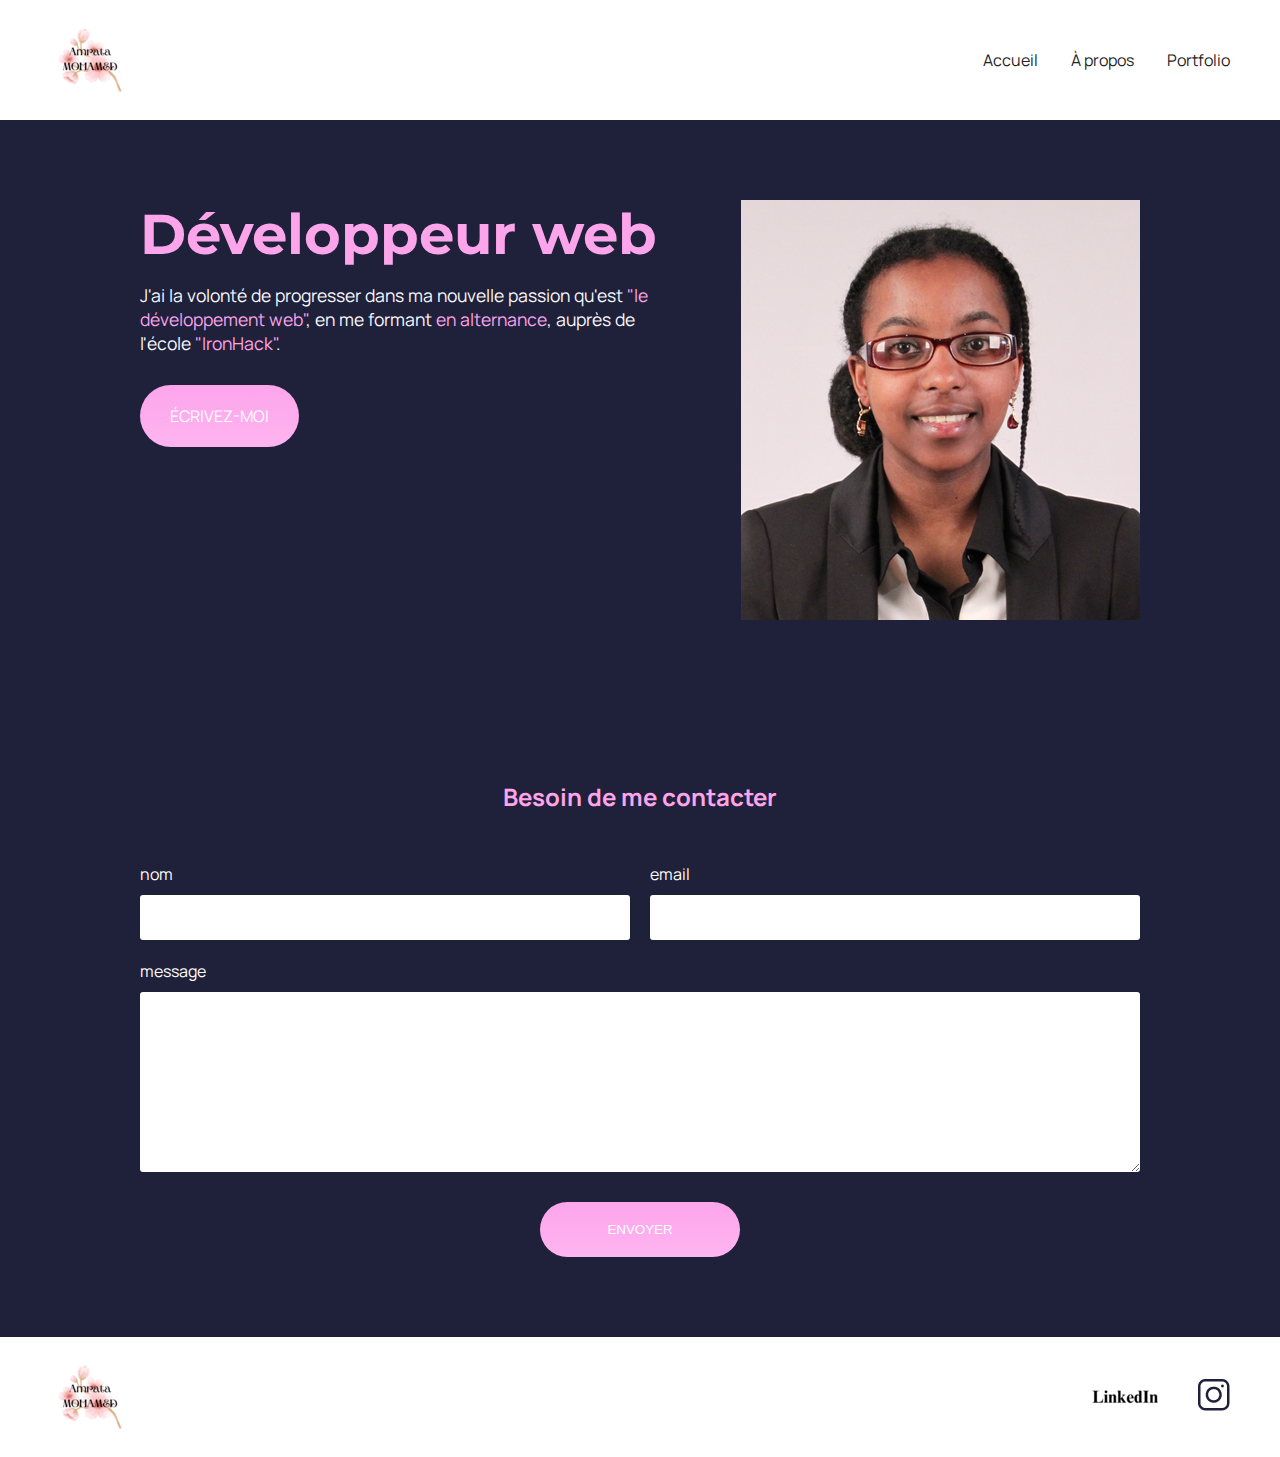
<file: index.html>
<!DOCTYPE html>
<html lang="fr">

<head>
    <meta charset="utf-8">
    <title>Accueil - Amrata MOHAMED - Développeur Web en Alternance</title>
    <link href="style.css" rel="stylesheet">
    <link href="style/index.css" rel="stylesheet" >
    <link rel="preconnect" href="https://fonts.googleapis.com">
    <link rel="preconnect" href="https://fonts.gstatic.com" crossorigin>
    <link href="https://fonts.googleapis.com/css2?family=Manrope&family=Montserrat&display=swap" rel="stylesheet">
</head>

<body>
    <!-- Voici un commentaire -->
    <header>
        <nav>
            <img src="images/logo-amra.png" alt="Logo Amrata MOHAMED">
            <div>
                <a href="index.html">Accueil</a>
                <a href="a-propos.html">À propos</a>
                <a href="portfolio.html">Portfolio</a>
            </div>
        </nav>
    </header>
    <main>
        <section class="accueil-introduction">
            <div>
                <h1>Développeur web</h1>
                <p>
                    J'ai la volonté de progresser dans ma nouvelle passion qu'est <em>"le développement web"</em>, en me formant <em>en alternance</em>, auprès de l'école <em>"IronHack"</em>. 
                </p>
                <a href="#contact" class="cta">ÉCRIVEZ-MOI</a>
            </div>
                <img src="images/photo-amra.png" alt="Portrait de Amrata MOHAMED">
        </section>
        <section id="contact" class="section-contact">
            <h2>Besoin de me contacter</h2>
            <form method="get" action="#">
                <div class="form-nom-email">
                    <div class="form-column">
                        <label for="nom">nom</label>
                        <input type="text" name="nom" id="nom" >
                    </div>
                    <div class="form-column">
                        <label for="email">email</label>
                        <input type="email" name="email" id="email" >
                    </div>
                </div>
                <label for="message">message</label>
                <textarea name="message" id="message" rows="10"></textarea>
                <input type="submit" value="ENVOYER" class="cta" >
            </form>
        </section>    
    </main>
    <footer>
        <img src="images/logo-amra.png" alt="Logo Amrata MOHAMED">
        <div>
            <a target="_blank" href="https://www.linkedin.com/in/amratamohamed/" class="lien-icone">
                <img src="images/linkedin.png" alt="Logo LinkedIn"></a>
            <a target="_blank" href="https://www.instagram.com/amrata.mo/?hl=fr" class="lien-icone">
                <img src="images/instagram.png" alt="Logo Instagram"></a>
        </div>
    </footer>
</body>

</html>
</file>
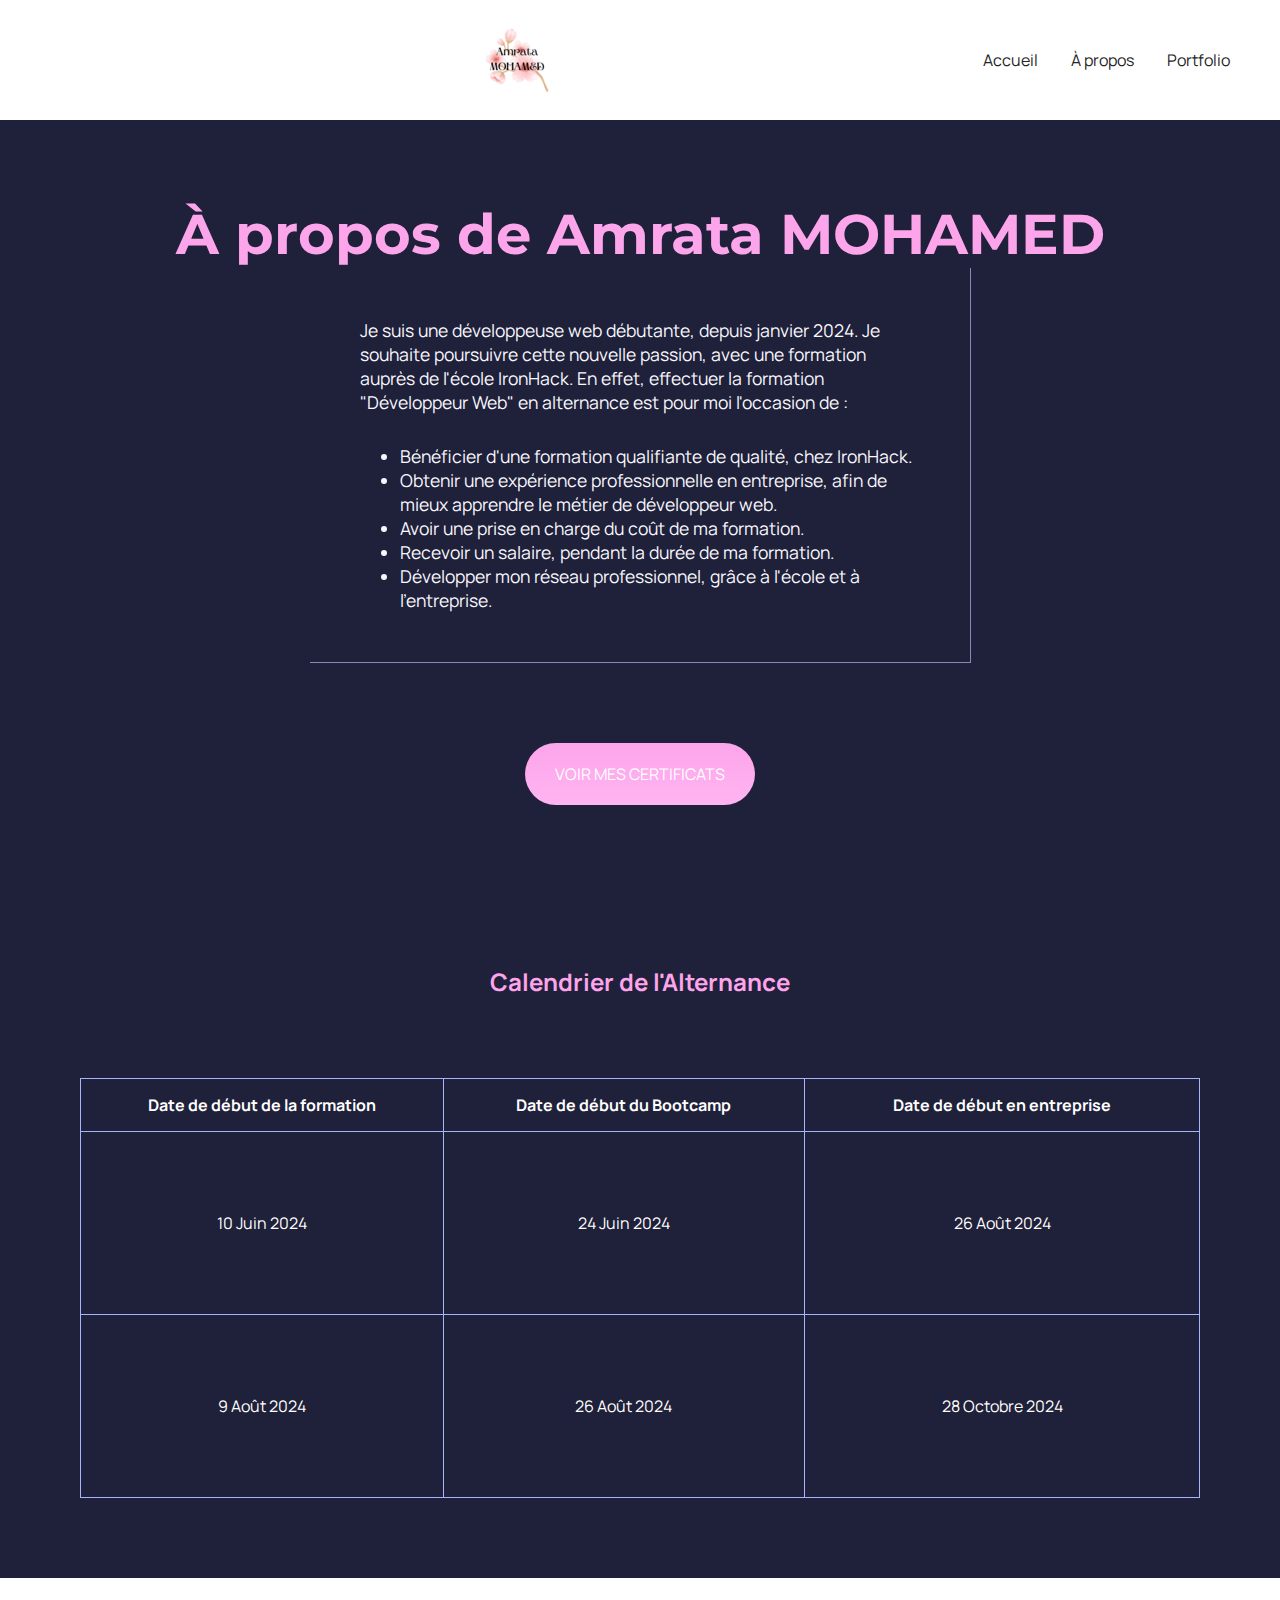
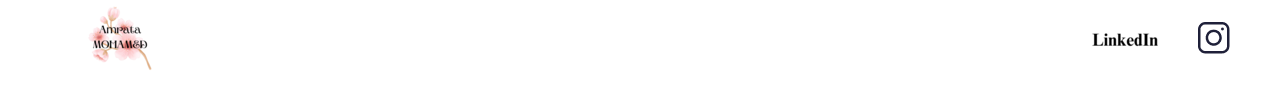
<file: a-propos.html>
<!DOCTYPE html>
<html lang="fr">

<head>
    <meta charset="utf-8">
    <title>Accueil - Amrata MOHAMED - Développeur Web en Alternance</title>
    <link href="style.css" rel="stylesheet">
    <link href="style/a-propos.css" rel="stylesheet" >
    <link rel="preconnect" href="https://fonts.googleapis.com">
    <link rel="preconnect" href="https://fonts.gstatic.com" crossorigin>
    <link href="https://fonts.googleapis.com/css2?family=Manrope&family=Montserrat&display=swap" rel="stylesheet">
</head>

<body>
    <header>
        <nav>
            <a href="index.html" class="lien-icone"></a>
                <img src="images/logo-amra.png" alt="Logo Amrata MOHAMED">

            <div>
                <a href="index.html">Accueil</a>
                <a href="a-propos.html">À propos</a>
                <a href="portfolio.html">Portfolio</a>
            </div>
        </nav>
    </header>
    <main class="a-propos-main">
        <section>

            <h1>À propos de Amrata MOHAMED</h1>
            <div class="carre-contenu">
                <p>
                    Je suis une développeuse web débutante, depuis janvier 2024. Je souhaite poursuivre cette nouvelle passion, avec une formation auprès de l'école IronHack. En effet, effectuer la formation "Développeur Web" en alternance est pour moi l'occasion de :
                </p>
                <ul>
                    <li>Bénéficier d'une formation qualifiante de qualité, chez IronHack.</li>
                    <li>Obtenir une expérience professionnelle en entreprise, afin de mieux apprendre le métier de développeur web.</li>
                    <li>Avoir une prise en charge du coût de ma formation.</li>
                    <li>Recevoir un salaire, pendant la durée de ma formation.</li>
                    <li>Développer mon réseau professionnel, grâce à l'école et à l'entreprise.</li>
                </ul>
            </div>
            <div>
                <a href="portfolio.html" class="cta">VOIR MES CERTIFICATS</a>
            </div>
        </section>
        <section>
            <h2>Calendrier de l'Alternance</h2>
            <table>
                <thead>
                    <tr>
                        <th>Date de début de la formation</th>
                        <th>Date de début du Bootcamp</th>
                        <th>Date de début en entreprise</th>
                    </tr>
                </thead>
                <tbody>
                    <tr>
                        <td>10 Juin 2024</td>
                        <td>24 Juin 2024</td>
                        <td>26 Août 2024</td>
                    </tr>
                    <tr>
                        <td>9 Août 2024</td>
                        <td>26 Août 2024</td>
                        <td>28 Octobre 2024</td>
                    </tr>
                </tbody>
            </table>
            </h2>

        </section>
    </main>
    <footer>
        <a href="index.html" class="lien-icone">
            <img src="images/logo-amra.png" alt="Logo Amrata MOHAMED"></a>
        <div>
            <a target="_blank" href="https://www.linkedin.com/in/amratamohamed/" class="lien-icone">
                <img src="images/linkedin.png" alt="Logo LinkedIn"></a>
            <a target="_blank" href="https://www.instagram.com/amrata.mo/?hl=fr" class="lien-icone">
                <img src="images/instagram.png" alt="Logo Instagram"></a>
        </div>
    </footer>
</body>

</html>
</file>
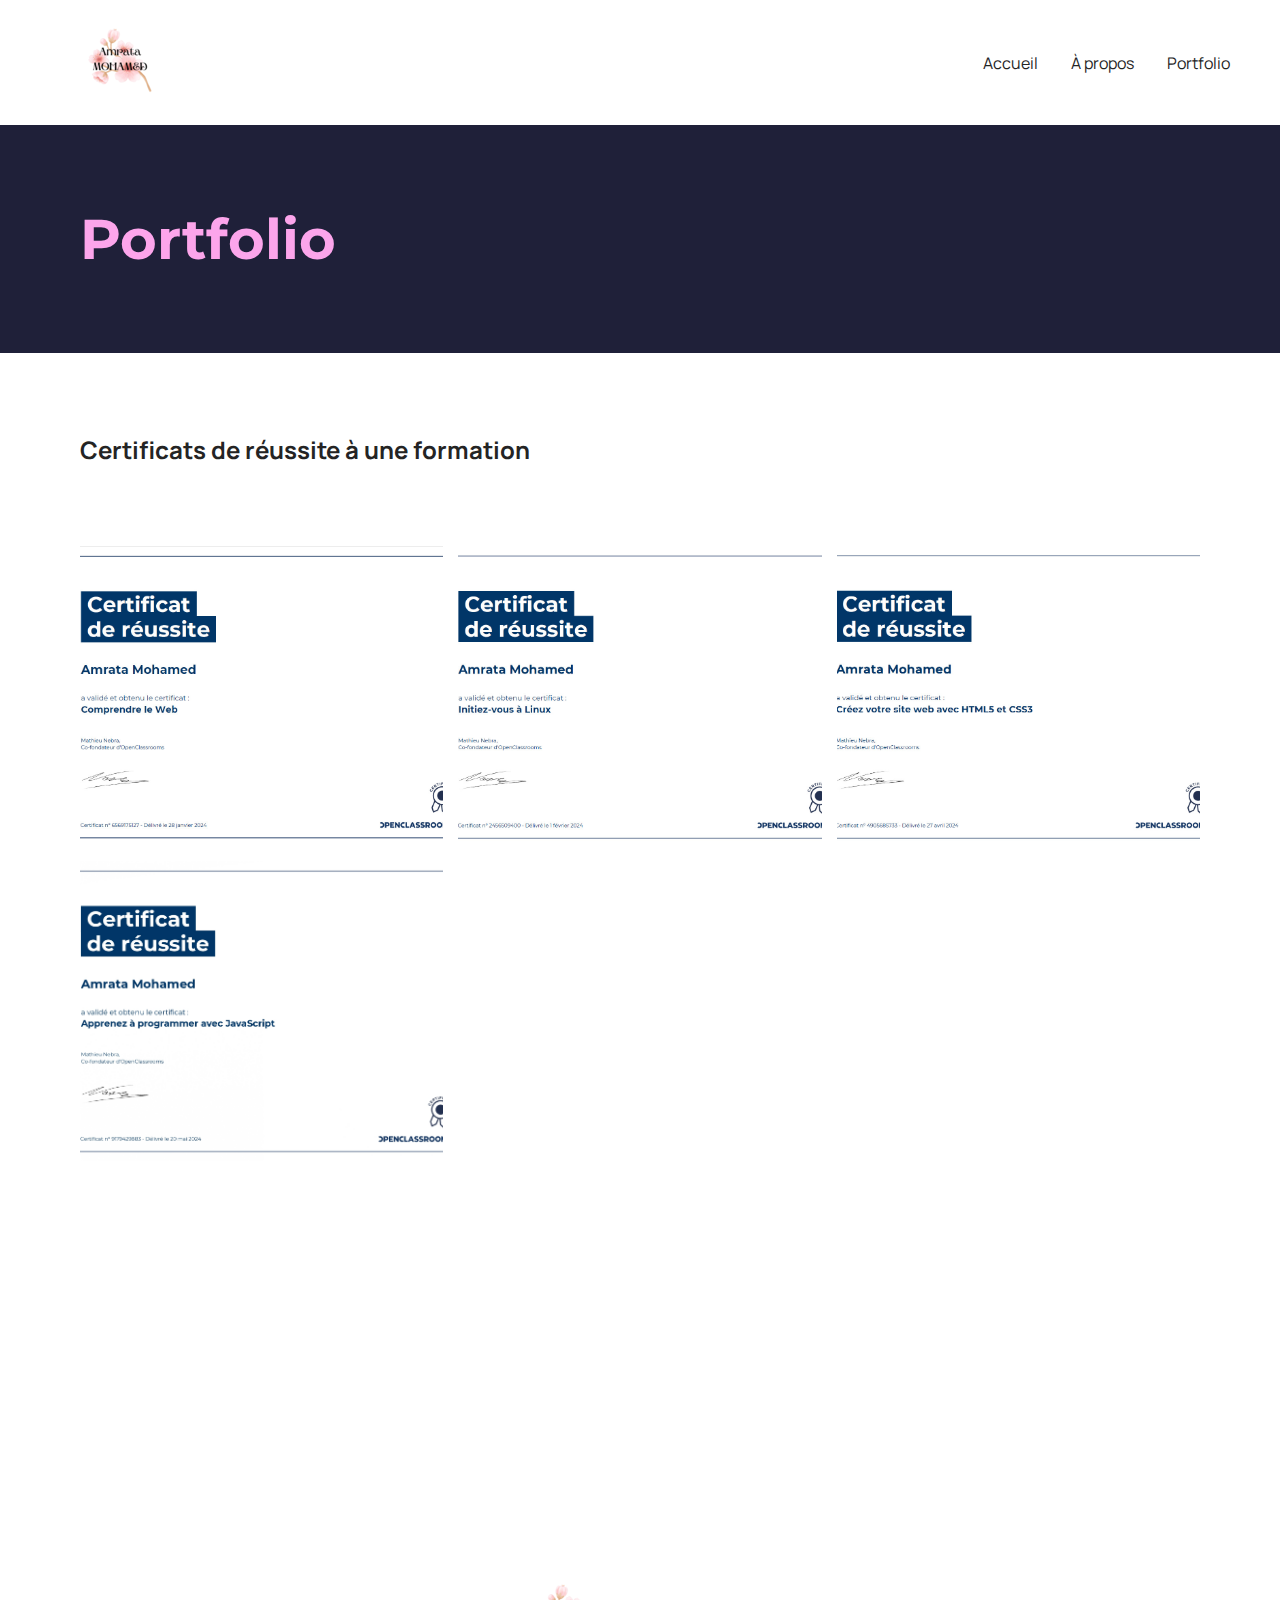
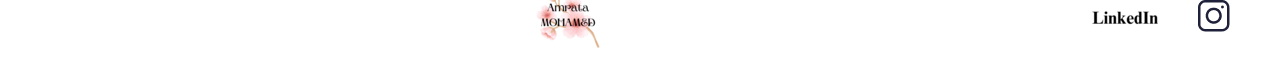
<file: portfolio.html>
<!DOCTYPE html>
<html lang="fr">

<head>
    <meta charset="utf-8" >
    <title>Portfolio - Amrata MOHAMED</title>
    <link href="style.css" rel="stylesheet" >
    <link href="style/portfolio.css" rel="stylesheet" >
    <link rel="preconnect" href="https://fonts.googleapis.com">
    <link rel="preconnect" href="https://fonts.gstatic.com" crossorigin>
    <link href="https://fonts.googleapis.com/css2?family=Manrope&family=Montserrat&display=swap" rel="stylesheet">
</head>

<body>
    <header>
        <nav>
            <a href="index.html" class="lien-icone">
                <img src="images/logo-amra.png" alt="Logo Amrata MOHAMED">
            </a>
            <div>
                <a href="index.html">Accueil</a>
                <a href="a-propos.html">À propos</a>
                <a href="portfolio.html">Portfolio</a>
            </div>
        </nav>
    </header>
    <main>
        <section>
            <h1>Portfolio</h1>
        </section>
        <section class="portfolio-section-photos">
            <h2>Certificats de réussite à une formation</h2>
            <div class="grid-paysages">
                <a href="images/portfolio/certificat-comprendre-le-web.jpg" class="lien-conteneur-photo">
                    <img src="images/portfolio/certificat-comprendre-le-web.jpg" alt="Certificat de réussite à la formation : Comprendre le web" >
                    <div class="photo-hover">Voir la photo</div>
                </a>
                <a href="images/portfolio/certificat-initiez-vous-a-linux.jpg" class="lien-conteneur-photo">
                    <img src="images/portfolio/certificat-initiez-vous-a-linux.jpg" alt="Certificat de réussite à la formation : Initiez-vous à Linux" >
                    <div class="photo-hover">Voir la photo</div>
                </a>
                <a href="images/portfolio/certificat-creer-votre-site-web-avec-html5-et-css3.jpg" class="lien-conteneur-photo">
                    <img src="images/portfolio/certificat-creer-votre-site-web-avec-html5-et-css3.jpg" alt="Certificat de réussite à la formation : Créer votre site web avec HTML5 et CSS3" >
                    <div class="photo-hover">Voir la photo</div>
                </a>
                <a href="images/portfolio/certificat-apprenez-a-programmer-avec-javascript.jpg" class="lien-conteneur-photo">
                    <img src="images/portfolio/certificat-apprenez-a-programmer-avec-javascript.jpg" alt="Certificat de réussite à la formation : Apprenez à programmer avec JavaScript" >
                    <div class="photo-hover">Voir la photo</div>            
            </div>
        </section>
    </main>
    <footer>
        <a href="index.html" class="lien-icone">
            <img src="images/logo-amra.png" alt="Logo Amrata MOHAMED">
        </a>
        <div>
            <a target="_blank" href="https://www.linkedin.com/in/amratamohamed/" class="lien-icone">
                <img src="images/linkedin.png" alt="Logo LinkedIn"></a>
            <a target="_blank" href="https://www.instagram.com/amrata.mo/?hl=fr" class="lien-icone">
                <img src="images/instagram.png" alt="Logo Instagram"></a>
        </div>
    </footer>
</body>

</html>
</file>
<file: style.css>
* {
  margin: 0;
}

body {
  font-family: 'Manrope', sans-serif;
  font-size: 1em;
  background-color: #1f2039;
}

a {
  color: #242424;
  text-decoration: none;
}

em {
  color: #fca5eb;
  font-style: normal;
}

h1 {
  font-size: 3.5em;
  color: #fca5eb;
  font-family: 'Montserrat', sans-serif;
}

h2 {
  color: #fca5eb;
}

p,
li {
  font-size: 1.1em;
  color: #f9f8ff;
}

header,
footer {
  background-color: white;
  padding: 20px 50px;
}

.cta {
  display: inline-block;
  background: linear-gradient(#fca5eb, #ffb4f0);
  color: white;
  border-radius: 50px;
  padding: 20px 30px;
}

a:hover {
  text-decoration: underline;
}

.cta:hover {
  background: linear-gradient(#fca5eb, #ffb4f0);
  text-decoration: none;
}

.lien-icone {
  margin-left: 30px;
}

.lien-icone:hover {
  opacity: 0.5;
}

section {
  padding: 80px;
}

footer,
nav {
  display: flex;
  flex-direction: row;
  align-items: center;
  justify-content: space-between;
}

nav a {
  margin-left: 30px;
}

@media screen and (max-width: 996px) {
  header nav {
    flex-direction: column;
    align-items: center;
    justify-content: center;
  }

  header nav img {
    margin-bottom: 20px;
  }

  header,
  footer {
    padding: 20px 20px;
  }

  h1 {
    font-size: 2em;
  }

  section {
    padding: 50px 20px 50px 20px;
  }

  nav a {
    margin-left: 10px;
    margin-right: 10px;
  }
}
</file>
<file: style/index.css>
.accueil-photos {
  background-color: white;
  padding: 80px;
}

.accueil-photos h2 {
  color: #242424;
  text-align: center;
  margin-bottom: 80px;
}

.accueil-photos div {
  display: flex;
  flex-direction: row;
  gap: 15px;
  justify-content: center;
  margin-bottom: 15px;
}

.accueil-introduction {
  display: flex;
  flex-direction: row;
  max-width: 1000px;
  align-items: flex-start;
  margin: auto;
}

.accueil-introduction h1 {
  margin-bottom: 15px;
}

.accueil-introduction p {
  margin-bottom: 30px;
}

.accueil-introduction div {
  padding-right: 80px;
}

.section-contact h2 {
  color: #fca5eb;
  text-align: center;
  margin-bottom: 50px;
}

form {
  display: flex;
  flex-direction: column;
  max-width: 1000px;
  margin: auto;
  color: white;
}

.form-nom-email {
  display: flex;
  flex-direction: row;
  gap: 20px;
}

.form-column {
  flex: 1;
  display: flex;
  flex-direction: column;
  margin-bottom: 20px;
}

input,
textarea {
  padding: 15px;
  border-radius: 3px;
  border: none;
}

label {
  margin-bottom: 10px;
}

input[type='submit'] {
  width: 200px;
  margin: auto;
  margin-top: 30px;
}

@media screen and (max-width: 996px) {
  .accueil-introduction {
    flex-direction: column;
    align-items: center;
    justify-content: center;
  }

  .accueil-introduction div {
    padding-right: 0;
    text-align: center;
    order: 2;
  }

  .accueil-introduction img {
    order: 1;
    margin-bottom: 20px;
    width: 100%;
  }

  .accueil-photos {
    padding: 20px;
  }

  .accueil-photos div {
    flex-direction: column;
  }

  .section-contact {
    padding: 50px 20px;
  }

  .form-nom-email {
    flex-direction: column;
    gap: 0;
  }
}
</file>
<file: style/a-propos.css>
.carre-contenu {
  border-right: 1px solid #8e86b5;
  border-bottom: 1px solid #8e86b5;
  padding: 50px;
  width: 50%;
  margin: auto;
  margin-bottom: 80px;
}

.carre-contenu h2 {
  margin-top: 30px;
}

.carre-contenu ul {
  margin-top: 30px;
}

.carre-contenu + div {
  text-align: center;
}

.a-propos-main {
  margin: auto;
}

table {
  color: white;
  text-align: center;
  width: 100%;
  border-collapse: collapse;
}

td,
th {
  padding: 15px;
  border: 1px solid #a5b4fc;
}

td {
  padding: 80px;
}

h2 {
  margin-bottom: 80px;
}

h1,
h2 {
  text-align: center;
}

@media screen and (max-width: 996px) {
  .section-tarifs {
    display: none;
  }
}
</file>
<file: style/portfolio.css>
.portfolio-section-photos {
  background-color: white;
}

.portfolio-section-photos h2 {
  color: #242424;
  margin-bottom: 80px;
}

.grid-paysages {
  display: grid;
  grid-template-columns: 1fr 1fr 1fr;
  grid-template-rows: 300px 300px 300px;
  gap: 15px;
}

.grid-portraits {
  display: grid;
  grid-template-columns: 1fr 1fr 1fr;
  grid-template-rows: 300px 300px;
  gap: 15px;
}

.grid-paysages img,
.grid-portraits img {
  width: 100%;
  height: 100%;
  object-fit: cover;
}

.lien-conteneur-photo {
  position: relative;
}

.photo-hover {
  position: absolute;
  top: 0;
  left: 0;
  right: 0;
  bottom: 0;
  display: flex;
  align-items: center;
  justify-content: center;
  font-size: 1.5em;
  color: white;
  background-color: rgba(0, 0, 0, 0.7);
  display: none;
}

.lien-conteneur-photo:hover .photo-hover {
  display: flex;
}

@media screen and (max-width: 996px) {
  .grid-paysages {
    grid-template-columns: 1fr;
    gap: 15px;
  }

  .grid-portraits {
    grid-template-columns: 1fr;
    gap: 15px;
  }
}
</file>
